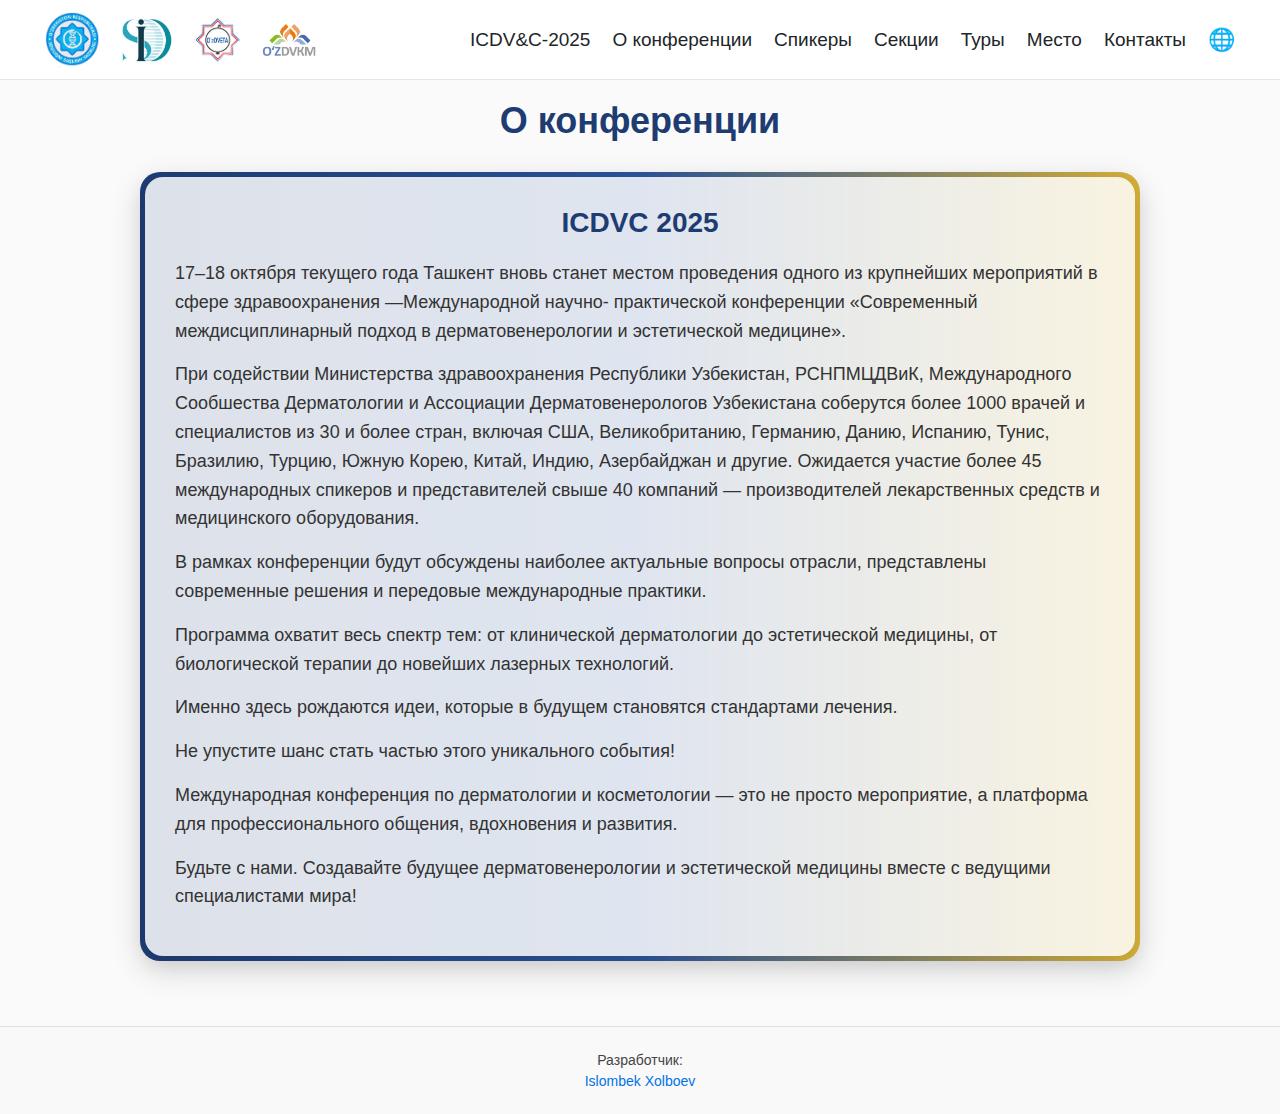
<file: conference.html>
<!DOCTYPE html>
<html lang="en">
  <head>
    <meta charset="UTF-8" />
    <meta name="viewport" content="width=device-width, initial-scale=1.0" />
    <link rel="stylesheet" href="assets/styles/style.css" />
    <link rel="stylesheet" href="assets/styles/conference.css" />
    <link rel="stylesheet" href="assets/styles/media.css" />
    <title>О конференции - ICDVC2025</title>
  </head>

  <body>
    <header class="header">
      <div class="container">
        <nav class="nav">
          <a href="index.html">
            <div class="LOGO">
              <img src="assets/images/snakelogo.jpg" alt="Logo" class="logo" />
              <img src="assets/images/logoISD.jpg" alt="Logo" class="logo" />
              <img
                src="assets/images/logo O'ZDVETA.png"
                alt="Logo"
                class="logo"
              />
              <img src="assets/images/logo.jpg" alt="Logo" class="logo" />
            </div>
          </a>
          <button class="burger" aria-label="Меню">
            <span></span>
            <span></span>
            <span></span>
          </button>

          <ul class="header__list">
            <li class="header__list-link">
              <a href="index.html">ICDV&C-2025</a>
            </li>
            <li class="header__list-link">
              <a href="conference.html" data-i18n="conference">О конференции</a>
            </li>
            <li class="header__list-link">
              <a href="speakers.html" data-i18n="speakers">Спикеры</a>
            </li>
            <li class="header__list-link">
              <a href="sections.html" data-i18n="sections">Секции</a>
            </li>
            <li class="header__list-link">
              <a href="https://uzbekistan.travel/en/" data-i18n="tours">Туры</a>
            </li>
            <li class="header__list-link">
              <a href="index.html#place" data-i18n="where">Место</a>
            </li>
            <li class="header__list-link">
              <a href="index.html#contacts" data-i18n="contacts">Контакты</a>
            </li>
            <div class="lang-dropdown">
              <button class="lang-btn">🌐</button>
              <ul class="lang-menu">
                <li data-lang="ru">🇷🇺 Русский</li>
                <li data-lang="en">🇬🇧 English</li>
                <li data-lang="uz">🇺🇿 O‘zbekcha</li>
              </ul>
            </div>
          </ul>
        </nav>
      </div>
    </header>

    <main class="main">
      <section class="about-conference" id="about">
        <h2 class="about__title" data-i18n="about__conference">О конференции</h2>
        <div class="about__card">
          <div class="about__inner">
            <div class="about__content">
              <h3>ICDVC 2025</h3>
              <p data-i18n="prgh1">
                17–18 октября текущего года Ташкент вновь станет местом
                проведения одного из крупнейших мероприятий в сфере
                здравоохранения —Международной научно-практической конференции
                «Современный междисциплинарный подход в дерматовенерологии и
                эстетической медицине».
              </p>
              <p data-i18n="prgh2">
                При содействии Министерства здравоохранения Республики
                Узбекистан, РСНПМЦДВиК, Международного Сообшества Дерматологии и
                Ассоциации Дерматовенерологов Узбекистана соберутся более 1000
                врачей и специалистов из 30 и более стран, включая США,
                Великобританию, Германию, Данию, Испанию, Тунис, Бразилию,
                Турцию, Южную Корею, Китай, Индию, Азербайджан и другие.
                Ожидается участие более 45 международных спикеров и
                представителей свыше 40 компаний — производителей лекарственных
                средств и медицинского оборудования.
              </p>
              <p data-i18n="prgh3">
                В рамках конференции будут обсуждены наиболее актуальные вопросы
                отрасли, представлены современные решения и передовые
                международные практики.
              </p>
              <p data-i18n="prgh4">
                Программа охватит весь спектр тем: от клинической дерматологии
                до эстетической медицины, от биологической терапии до новейших
                лазерных технологий.
              </p>
              <p data-i18n="prgh5">
                Именно здесь рождаются идеи, которые в будущем становятся
                стандартами лечения.
              </p>
              <p data-i18n="prgh6">Не упустите шанс стать частью этого уникального события!</p>
              <p data-i18n="prgh7">
                Международная конференция по дерматологии и косметологии — это
                не просто мероприятие, а платформа для профессионального
                общения, вдохновения и развития.
              </p>
              <p data-i18n="prgh8">
                Будьте с нами. Создавайте будущее дерматовенерологии и
                эстетической медицины вместе с ведущими специалистами мира!
              </p>
            </div>
          </div>
        </div>
      </section>
    </main>
		  <footer class="footer">
        <style>
          .footer {
            margin-top: -55px;
            background: #f9f9f9; /* почти белый, но чуть сероватый */
            color: #444; /* тёмно-серый текст */
            padding: 20px 10px;
            text-align: center;
            font-family: "Segoe UI", Arial, sans-serif;
            font-size: 14px;
            border-top: 1px solid #e0e0e0; /* тонкая разделительная линия сверху */
          }

          .footer__content p {
            margin: 5px 0;
          }

          .footer__content a {
            color: #0073e6; /* приятный синий акцент */
            text-decoration: none;
            font-weight: 500;
            transition: color 0.3s ease;
          }

          .footer__content a:hover {
            color: #005bb5; /* чуть темнее при наведении */
          }
        </style>

        <div class="footer__content">
          <p>
											<p data-i18n="dev">
            Разработчик:
											</p>
            <a href="https://github.com/IslombekHolboyev" target="_blank">
              Islombek Xolboev
            </a>
          </p>
        </div>
      </footer>
    <script src="assets/scripts/burger.js"></script>
    <script src="assets/scripts/lang.js"></script>
  </body>
</html>
</file>
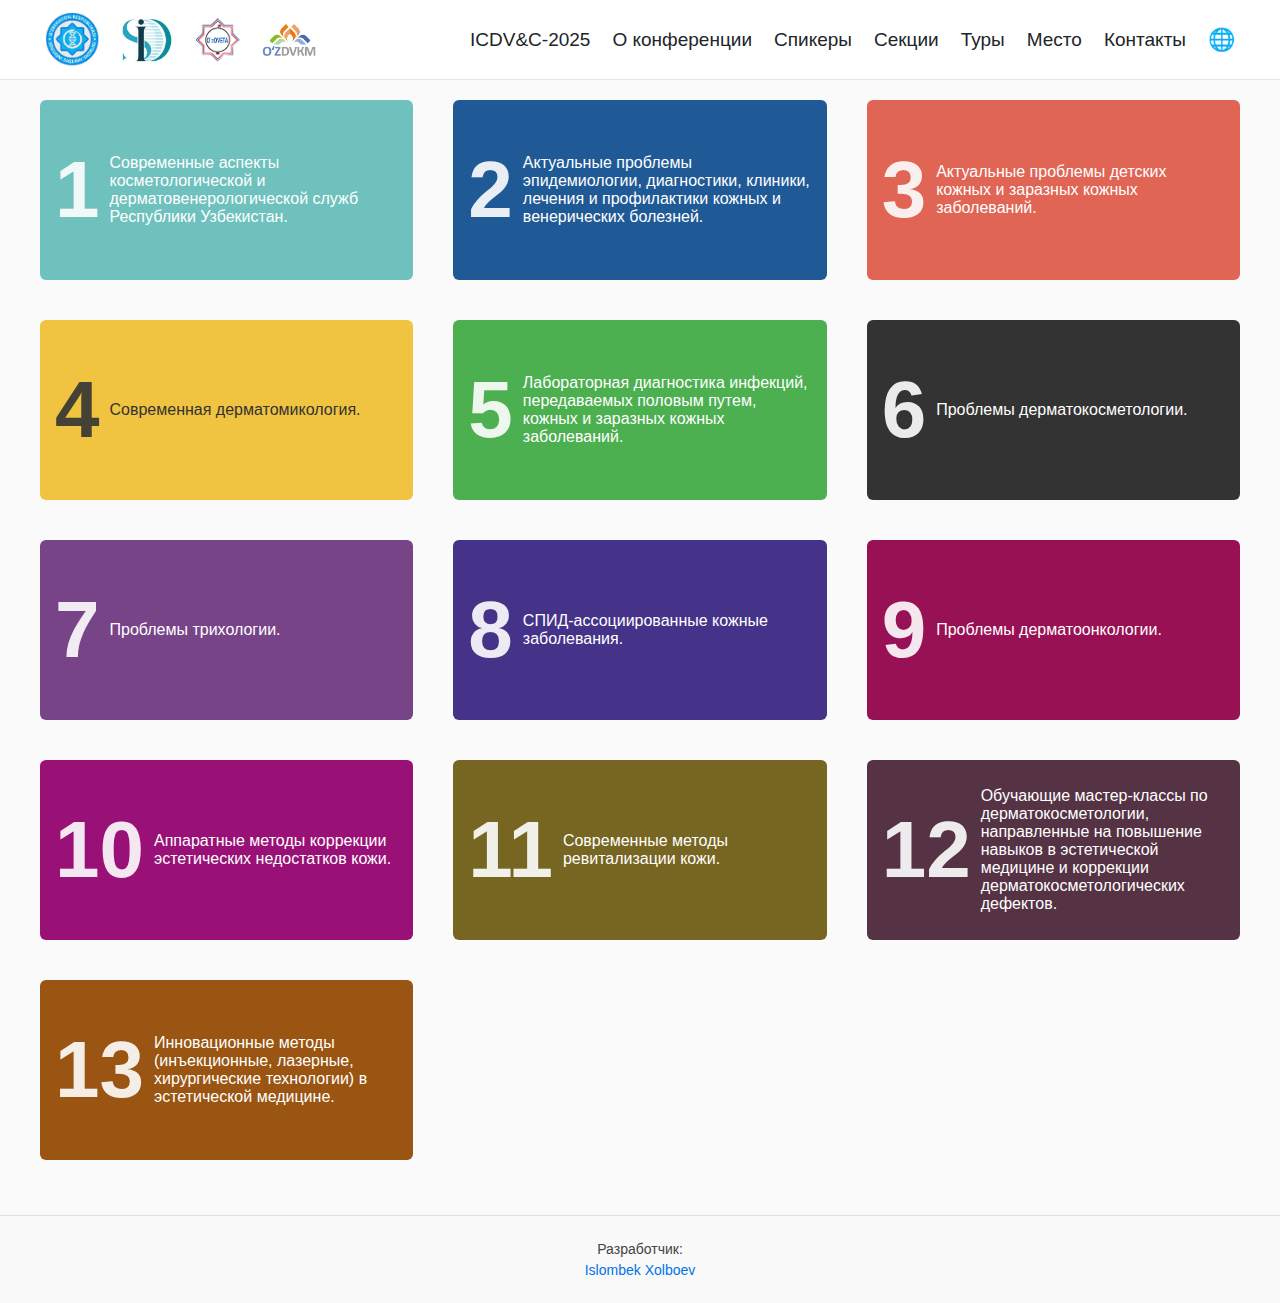
<file: sections.html>
<!DOCTYPE html>
<html lang="ru">
  <head>
    <meta charset="UTF-8" />
    <meta name="viewport" content="width=device-width, initial-scale=1.0" />
    <link rel="stylesheet" href="assets/styles/style.css" />
    <link rel="stylesheet" href="assets/styles/sections.css" />
    <link rel="stylesheet" href="assets/styles/media.css" />
    <title>Инфографика</title>
  </head>
  <body>
   <header class="header">
      <div class="container">
        <nav class="nav">
          <a href="index.html">
            <div class="LOGO">
              <img src="assets/images/snakelogo.jpg" alt="Logo" class="logo" />
              <img src="assets/images/logoISD.jpg" alt="Logo" class="logo" />
              <img
                src="assets/images/logo O'ZDVETA.png"
                alt="Logo"
                class="logo"
              />
              <img src="assets/images/logo.jpg" alt="Logo" class="logo" />
            </div>
          </a>
          <button class="burger" aria-label="Меню">
            <span></span>
            <span></span>
            <span></span>
          </button>

          <ul class="header__list">
            <li class="header__list-link">
              <a href="index.html">ICDV&C-2025</a>
            </li>
            <li class="header__list-link">
              <a href="conference.html" data-i18n="conference">О конференции</a>
            </li>
            <li class="header__list-link">
              <a href="speakers.html" data-i18n="speakers">Спикеры</a>
            </li>
            <li class="header__list-link">
              <a href="sections.html" data-i18n="sections">Секции</a>
            </li>
            <li class="header__list-link">
              <a href="https://uzbekistan.travel/en/" data-i18n="tours">Туры</a>
            </li>
            <li class="header__list-link">
              <a href="index.html#place" data-i18n="where">Место</a>
            </li>
            <li class="header__list-link">
              <a href="index.html#contacts" data-i18n="contacts">Контакты</a>
            </li>
            <div class="lang-dropdown">
              <button class="lang-btn">🌐</button>
              <ul class="lang-menu">
                <li data-lang="ru">🇷🇺 Русский</li>
                <li data-lang="en">🇬🇧 English</li>
                <li data-lang="uz">🇺🇿 O‘zbekcha</li>
              </ul>
            </div>
          </ul>
        </nav>
      </div>
    </header>

    <div class="infoblocks">
      <div class="infoblock infoblock1">
        <span>1</span>
        <p data-i18n="ppp1">
          Современные аспекты косметологической и дерматовенерологической служб
          Республики Узбекистан.
        </p>
      </div>
      <div class="infoblock infoblock2">
        <span>2</span>
        <p data-i18n="ppp2">
          Актуальные проблемы эпидемиологии, диагностики, клиники, лечения и
          профилактики кожных и венерических болезней.
        </p>
      </div>
      <div class="infoblock infoblock3">
        <span>3</span>
        <p data-i18n="ppp3">
          Актуальные проблемы детских кожных и заразных кожных заболеваний.
        </p>
      </div>
      <div class="infoblock infoblock4">
        <span>4</span>
        <p data-i18n="ppp4">Современная дерматомикология.</p>
      </div>
      <div class="infoblock infoblock5">
        <span>5</span>
        <p data-i18n="ppp5">
          Лабораторная диагностика инфекций, передаваемых половым путем, кожных
          и заразных кожных заболеваний.
        </p>
      </div>
      <div class="infoblock infoblock6">
        <span>6</span>
        <p data-i18n="ppp6">Проблемы дерматокосметологии.</p>
      </div>
      <div class="infoblock infoblock7">
        <span>7</span>
        <p data-i18n="ppp7">Проблемы трихологии.</p>
      </div>
      <div class="infoblock infoblock8">
        <span>8</span>
        <p data-i18n="ppp8">СПИД-ассоциированные кожные заболевания.</p>
      </div>
      <div class="infoblock infoblock9">
        <span>9</span>
        <p data-i18n="ppp9">Проблемы дерматоонкологии.</p>
      </div>
      <div class="infoblock infoblock10">
        <span>10</span>
        <p data-i18n="ppp10">
          Аппаратные методы коррекции эстетических недостатков кожи.
        </p>
      </div>
      <div class="infoblock infoblock11">
        <span>11</span>
        <p data-i18n="ppp11">Современные методы ревитализации кожи.</p>
      </div>
      <div class="infoblock infoblock12">
        <span>12</span>
        <p data-i18n="ppp12">
          Обучающие мастер-классы по дерматокосметологии, направленные на
          повышение навыков в эстетической медицине и коррекции
          дерматокосметологических дефектов.
        </p>
      </div>
      <div class="infoblock infoblock13">
        <span>13</span>
        <p data-i18n="ppp13">
          Инновационные методы (инъекционные, лазерные, хирургические
          технологии) в эстетической медицине.
        </p>
      </div>
    </div>
				  <footer class="footer">
        <style>
          .footer {
            margin-top: 55px;
            background: #f9f9f9; /* почти белый, но чуть сероватый */
            color: #444; /* тёмно-серый текст */
            padding: 20px 10px;
            text-align: center;
            font-family: "Segoe UI", Arial, sans-serif;
            font-size: 14px;
            border-top: 1px solid #e0e0e0; /* тонкая разделительная линия сверху */
          }

          .footer__content p {
            margin: 5px 0;
          }

          .footer__content a {
            color: #0073e6; /* приятный синий акцент */
            text-decoration: none;
            font-weight: 500;
            transition: color 0.3s ease;
          }

          .footer__content a:hover {
            color: #005bb5; /* чуть темнее при наведении */
          }
        </style>

        <div class="footer__content">
          <p>
											<p data-i18n="dev">
            Разработчик:
											</p>
            <a href="https://github.com/IslombekHolboyev" target="_blank">
              Islombek Xolboev
            </a>
          </p>
        </div>
      </footer>
    <script src="assets/scripts/burger.js"></script>
    <script src="assets/scripts/counter.js"></script>
    <script src="assets/scripts/lang.js"></script>

  </body>
</html>
</file>
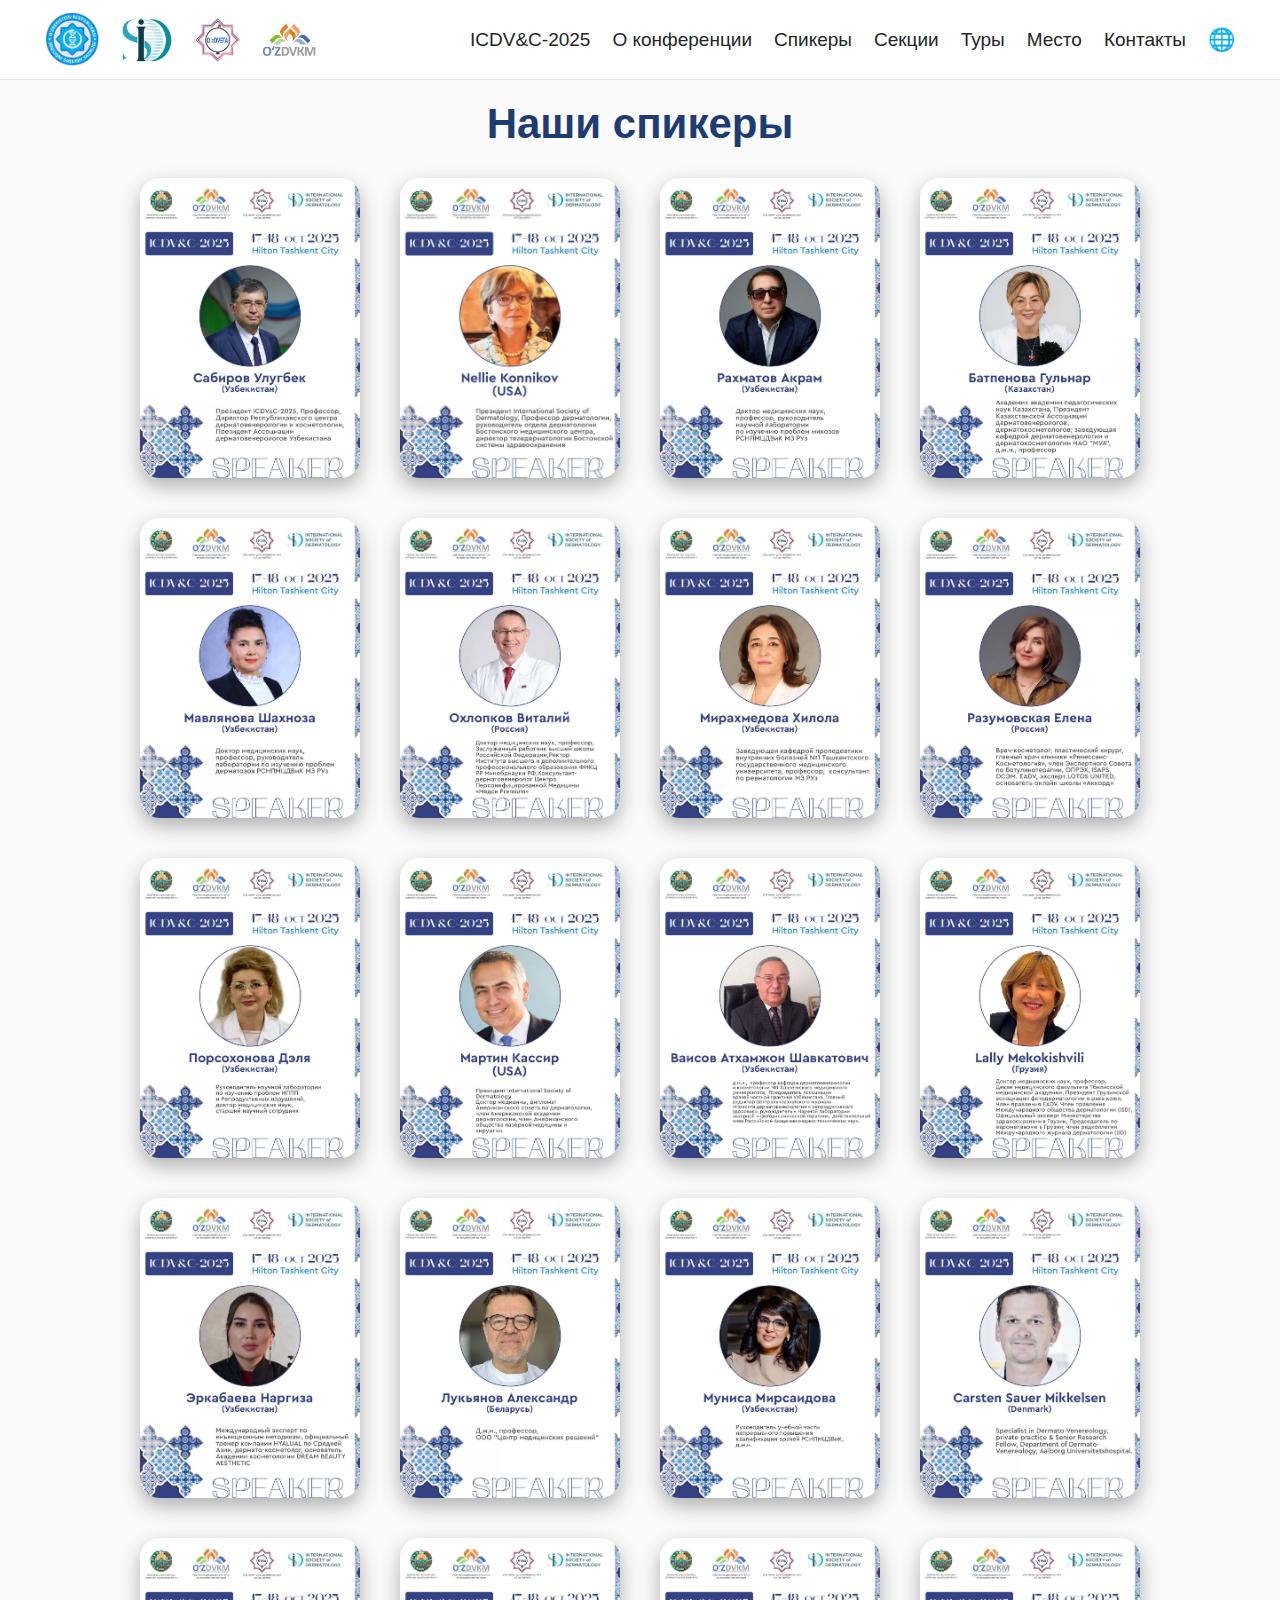
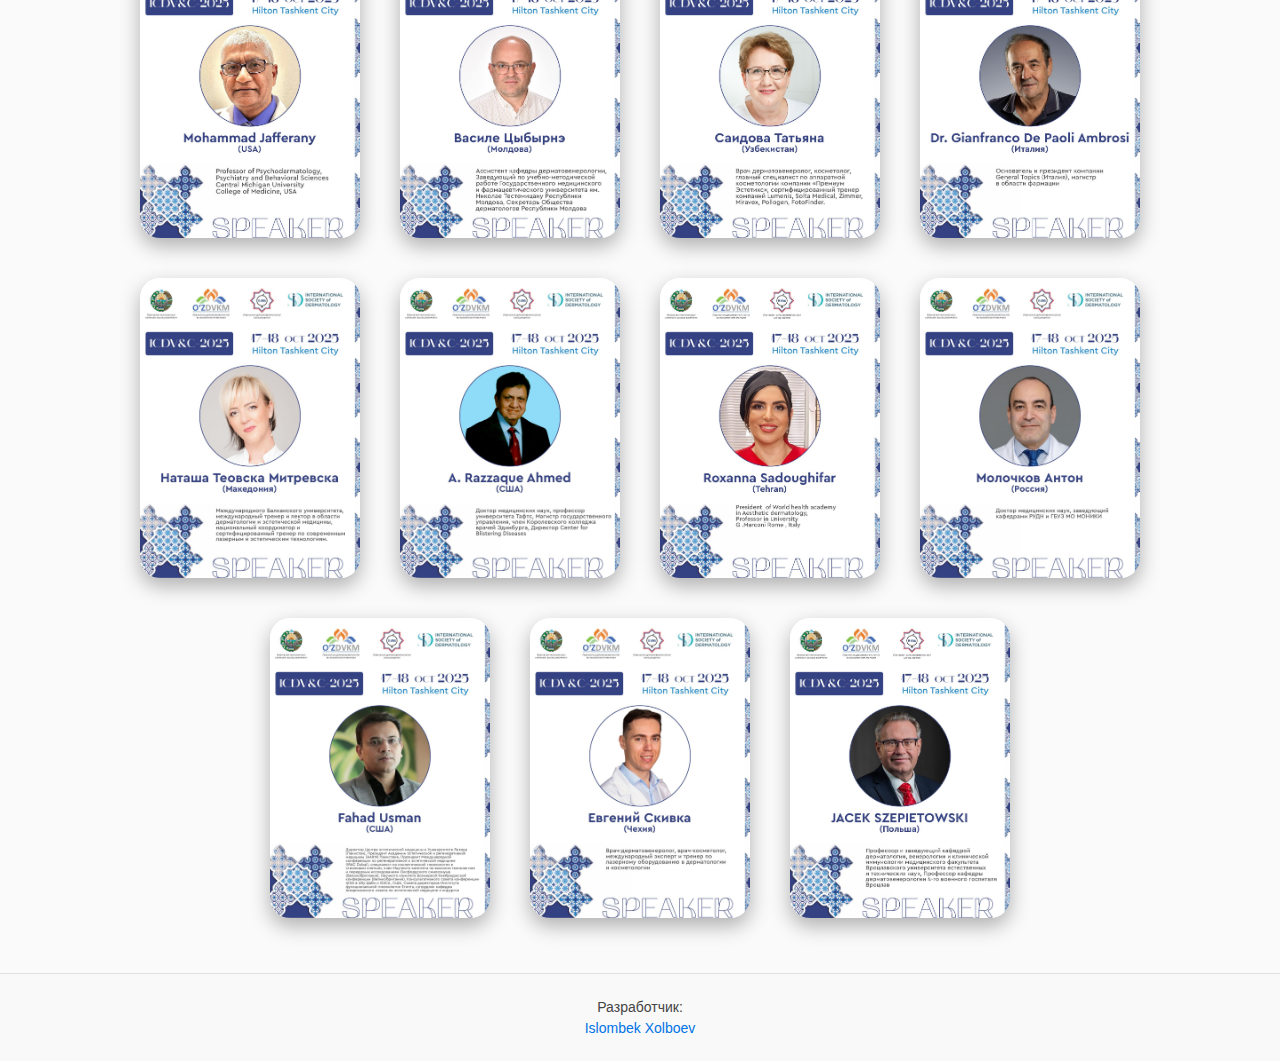
<file: speakers.html>
<!DOCTYPE html>
<html lang="en">
  <head>
    <meta charset="UTF-8" />
    <meta name="viewport" content="width=device-width, initial-scale=1.0" />
    <link rel="stylesheet" href="assets/styles/style.css" />
    <link rel="stylesheet" href="assets/styles/speakers.css" />
    <link rel="stylesheet" href="assets/styles/media.css" />
    <title>Спикеры - ICDVC2025</title>
  </head>

  <body>
    <header class="header">
      <div class="container">
        <nav class="nav">
          <a href="index.html">
            <div class="LOGO">
              <img src="assets/images/snakelogo.jpg" alt="Logo" class="logo" />
              <img src="assets/images/logoISD.jpg" alt="Logo" class="logo" />
              <img
                src="assets/images/logo O'ZDVETA.png"
                alt="Logo"
                class="logo"
              />
              <img src="assets/images/logo.jpg" alt="Logo" class="logo" />
            </div>
          </a>
          <button class="burger" aria-label="Меню">
            <span></span>
            <span></span>
            <span></span>
          </button>

          <ul class="header__list">
            <li class="header__list-link">
              <a href="index.html">ICDV&C-2025</a>
            </li>
            <li class="header__list-link">
              <a href="conference.html" data-i18n="conference">О конференции</a>
            </li>
            <li class="header__list-link">
              <a href="speakers.html" data-i18n="speakers">Спикеры</a>
            </li>
            <li class="header__list-link">
              <a href="sections.html" data-i18n="sections">Секции</a>
            </li>
            <li class="header__list-link">
              <a href="https://uzbekistan.travel/en/" data-i18n="tours">Туры</a>
            </li>
            <li class="header__list-link">
              <a href="index.html#place" data-i18n="where">Место</a>
            </li>
            <li class="header__list-link">
              <a href="index.html#contacts" data-i18n="contacts">Контакты</a>
            </li>
            <div class="lang-dropdown">
              <button class="lang-btn">🌐</button>
              <ul class="lang-menu">
                <li data-lang="ru">🇷🇺 Русский</li>
                <li data-lang="en">🇬🇧 English</li>
                <li data-lang="uz">🇺🇿 O‘zbekcha</li>
              </ul>
            </div>
          </ul>
        </nav>
      </div>
    </header>

    <main class="main">
      <div class="container">
        <h2 class="about__title" data-i18n="our__speakers">Наши спикеры</h2>
        <div class="speakers-grid">
          <div class="card-simple">
            <div class="card-photo-simple"></div>
          </div>
          <div class="card-simple">
            <div class="card-photo-simple"></div>
          </div>
          <div class="card-simple">
            <div class="card-photo-simple"></div>
          </div>
          <div class="card-simple">
            <div class="card-photo-simple"></div>
          </div>
          <div class="card-simple">
            <div class="card-photo-simple"></div>
          </div>
          <div class="card-simple">
            <div class="card-photo-simple"></div>
          </div>
          <div class="card-simple">
            <div class="card-photo-simple"></div>
          </div>
          <div class="card-simple">
            <div class="card-photo-simple"></div>
          </div>
          <div class="card-simple">
            <div class="card-photo-simple"></div>
          </div>
          <div class="card-simple">
            <div class="card-photo-simple"></div>
          </div>
          <div class="card-simple">
            <div class="card-photo-simple"></div>
          </div>
          <div class="card-simple">
            <div class="card-photo-simple"></div>
          </div>
          <div class="card-simple">
            <div class="card-photo-simple"></div>
          </div>
          <div class="card-simple">
            <div class="card-photo-simple"></div>
          </div>
          <div class="card-simple">
            <div class="card-photo-simple"></div>
          </div>
          <div class="card-simple">
            <div class="card-photo-simple"></div>
          </div>
          <div class="card-simple">
            <div class="card-photo-simple"></div>
          </div>
          <div class="card-simple">
            <div class="card-photo-simple"></div>
          </div>
          <div class="card-simple">
            <div class="card-photo-simple"></div>
          </div>
          <div class="card-simple">
            <div class="card-photo-simple"></div>
          </div>
          <div class="card-simple">
            <div class="card-photo-simple"></div>
          </div>
          <div class="card-simple">
            <div class="card-photo-simple"></div>
          </div>
          <div class="card-simple">
            <div class="card-photo-simple"></div>
          </div>
          <div class="card-simple">
            <div class="card-photo-simple"></div>
          </div>
          <div class="card-simple">
            <div class="card-photo-simple"></div>
          </div>
          <div class="card-simple">
            <div class="card-photo-simple"></div>
          </div>
          <div class="card-simple">
            <div class="card-photo-simple"></div>
          </div>
        </div>
      </div>
    </main>
				  <footer class="footer">
        <style>
          .footer {
            margin-top: 55px;
            background: #f9f9f9; /* почти белый, но чуть сероватый */
            color: #444; /* тёмно-серый текст */
            padding: 20px 10px;
            text-align: center;
            font-family: "Segoe UI", Arial, sans-serif;
            font-size: 14px;
            border-top: 1px solid #e0e0e0; /* тонкая разделительная линия сверху */
          }

          .footer__content p {
            margin: 5px 0;
          }

          .footer__content a {
            color: #0073e6; /* приятный синий акцент */
            text-decoration: none;
            font-weight: 500;
            transition: color 0.3s ease;
          }

          .footer__content a:hover {
            color: #005bb5; /* чуть темнее при наведении */
          }
        </style>

        <div class="footer__content">
          <p>
											<p data-i18n="dev">
            Разработчик:
											</p>
            <a href="https://github.com/IslombekHolboyev" target="_blank">
              Islombek Xolboev
            </a>
          </p>
        </div>
      </footer>
    <script src="assets/scripts/burger.js"></script>
    <script src="assets/scripts/lang.js"></script>
  </body>
</html>
</file>
<file: assets/styles/conference.css>
.about-conference {
 margin: 100px 0 120px 0;
}

.about__title {
 text-align: center;
 font-size: 36px;
 font-weight: 700;
 margin-bottom: 30px;
 color: #1e3c72;
}

.about__card {
 background: linear-gradient(90deg, #1e3c72, #2a5298, #d4af37);
 padding: 5px;
 border-radius: 20px;
 max-width: 1000px;
 margin: 0 auto;
 box-shadow: 0 10px 30px rgba(0, 0, 0, 0.15);
 transition: transform 0.3s ease, box-shadow 0.3s ease;
}

.about__content h3 {
 text-align: center;
}

.about__card:hover {
 transform: translateY(-5px);
 box-shadow: 0 14px 40px rgba(0, 0, 0, 0.2);
}

.about__inner {
 background: rgba(255, 255, 255, 0.85);
 border-radius: 18px;
 padding: 30px;
 box-shadow: 0 6px 20px rgba(0, 0, 0, 0.08);
}

.about__content h3 {
 font-size: 28px;
 font-weight: 700;
 color: #1e3c72;
 margin-bottom: 20px;
}

.about__content p {
 font-size: 18px;
 line-height: 1.6;
 color: #333;
 margin-bottom: 15px;
}
</file>
<file: assets/styles/media.css>
/* ================== БАЗА ================== */
* {
 box-sizing: border-box;
}

img {
 max-width: 100%;
 height: auto;
}

/* ================== БУРГЕР ================== */
.burger {
 display: none;
 flex-direction: column;
 justify-content: center;
 align-items: center;
 gap: 6px;
 width: 40px;
 height: 40px;
 cursor: pointer;
 border: none;
 background: none;
 z-index: 1001;
}

.burger span {
 width: 26px;
 height: 3px;
 background: #1e3c72;
 border-radius: 2px;
 transition: 0.3s ease;
}

.burger.active span:nth-child(1) {
 transform: rotate(45deg) translate(6px, 6px);
}

.burger.active span:nth-child(2) {
 opacity: 0;
}

.burger.active span:nth-child(3) {
 transform: rotate(-45deg) translate(5px, -6px);
}

/* ================== ДО 1100px ================== */
@media (max-width: 1200px) {
 .burger {
  display: flex;
  width: 28px;
  height: 22px;
  gap: 5px;
 }

 .burger span {
  width: 100%;
  height: 3px;
  background: #212529;
 }

 .header__list {
  position: fixed;
  top: 60px;
  right: 0;
  width: 75%;
  max-width: 300px;
  height: calc(100vh - 60px);
  background: #fff;
  flex-direction: column;
  gap: 20px;
  padding: 30px 20px;
  transform: translateX(100%);
  transition: transform 0.3s ease;
  box-shadow: -4px 0 15px rgba(0, 0, 0, 0.1);
  overflow-y: auto;
  z-index: 1050;
 }

 .header__list.active {
  transform: translateX(0);
 }

 /* стили ссылок (как на 767px) */
 .header__list-link a {
  display: block;
  padding: 10px 0;
  font-size: 18px;
  color: #1e3c72;
  font-weight: 600;
  border-bottom: 1px solid #e0e0e0;
  transition: color 0.3s ease;
 }

 .header__list-link a:hover {
  color: #d4af37;
 }

 /* инфоблоки */
 .infoblocks {
  grid-template-columns: repeat(2, 1fr);
  gap: 40px;
 }

 .video-content h1 {
  font-size: 40px;
 }

 .video-content p {
  font-size: 20px;
 }

 .video-content a {
  padding: 10px 18px;
 }
}

/* ================== ДО 670px ================== */
@media (max-width: 670px) {
 .infoblocks {
  grid-template-columns: 1fr;
  gap: 40px;
  display: flex;
  flex-direction: column;
  align-items: center;
 }

 .infoblock {
  width: 90%;
 }
}

/* ================== ДО 767px ================== */
@media (max-width: 767px) {
 .header {
  padding: 10px 15px;
  height: 60px;
 }

 .logo {
  width: 40px;
 }

 .welcome__container {
  flex-direction: column;
  gap: 20px;
 }

 .welcome__text {
  padding: 10px;
  font-size: 14px;
 }

 .stats__container {
  gap: 20px;
 }

 .join__inner {
  width: 100%;
 }

 .contacts__info ul {
  padding: 0;
  font-size: 14px;
 }

 .video-wrapper {
  margin-top: 60px;
 }
}

/* ================== ПЛАНШЕТЫ (768px – 1023px) ================== */
@media (min-width: 768px) and (max-width: 1023px) {
 .header {
  padding: 15px 20px;
  height: 70px;
 }

 .video-wrapper {
  margin-top: 70px;
 }

 .logo {
  width: 50px;
 }

 .header__list {
  gap: 18px;
 }

 .header__list-link {
  font-size: 18px;
 }

 .welcome__text {
  font-size: 15px;
 }
}

/* ================== НОУТЫ (1024px – 1365px) ================== */
@media (min-width: 1024px) and (max-width: 1365px) {
 .header {
  padding: 20px 30px;
  height: 80px;
 }

 .logo {
  width: 55px;
 }

 .header__list {
  gap: 22px;
 }

 .header__list-link {
  font-size: 19px;
 }

 .welcome__text {
  font-size: 16px;
 }

 .stats__container {
  max-width: 1100px;
  gap: 45px;
 }
}

/* ================== ДЕСКТОПЫ (от 1366px) ================== */
@media (min-width: 1366px) {
 .header {
  padding: 20px 40px;
 }

 .logo {
  width: 60px;
 }

 .header__list {
  gap: 26px;
 }

 .header__list-link {
  font-size: 20px;
 }

 .welcome__text {
  font-size: 18px;
 }

 .stats__container {
  max-width: 1200px;
  gap: 50px;
 }
}


@media(max-width:903px) {
 .join__card {
  flex-direction: column;
  width: 90%;
  gap: 25px;
 }

 .join__inner h2 {
  font-size: 30px;
 }
}

/* ================== ДОП. МЕЛКИЕ ================== */
@media (max-width: 790px) {
 .general {
  font-size: 25px;
 }

 .sponsors img {
  width: 300px;
 }
}

@media (max-width: 780px) {
 .video-content h1 {
  font-size: 35px;
 }
}

@media (max-width: 720px) {
 .video-wrapper {
  width: 100%;
  padding: 0;
 }
}

@media (max-width: 700px) {
 .video-content h1 {
  font-size: 30px;
 }
}

@media (max-width: 750px) {
 .contacts__info li {
  font-size: 20px;
 }
}

@media (max-width: 600px) {
 .logos {
  flex-wrap: wrap;
 }

 .general-sponsors .logos,
 .lower-sponsors {
  gap: 50px;
 }

 .contacts__info li {
  justify-content: start;
 }
}

@media (max-width: 570px) {
 .venue__gallery img:nth-child(3) {
  grid-column: 1 / -1;
  height: 200px;
 }
}

@media (max-width: 500px) {
 .infoblock p {
  font-size: 14px;
 }

 .join__inner h2 {
  font-size: 25px;
 }
}

@media (max-width: 450px) {
 .LOGO {
  gap: 7px;
 }
}

@media (max-width: 410px) {
 .contacts__info li {
  font-size: 17px;
 }
}


@media (max-width: 400px) {
 .infoblock span {
  font-size: 60px;
 }

 .join__inner h2 {
  font-size: 25px;
 }

 .join__inner p {
  font-size: 17px;
 }
}
</file>
<file: assets/styles/sections.css>
.infoblocks {
 display: grid;
 grid-template-columns: repeat(3, 1fr);
 grid-gap: 40px;
 max-width: 1200px;
 margin: 40px auto;
 margin-top: 100px;
}

.infoblock {
 display: flex;
 align-items: center;
 font-size: 16px;
 color: white;
 padding: 15px;
 border-radius: 6px;
	min-height: 180px; 
}

.infoblock span {
 font-size: 80px;
 font-weight: bold;
 margin-right: 10px;
 opacity: 0.9;
}

.infoblock p {
 margin: 0;
}

/* Цвета */
.infoblock1 {
 background: #6ec1bd;
}

.infoblock2 {
 background: #1f5a96;
}

.infoblock3 {
 background: #e06555;
}

.infoblock4 {
 background: #f0c340;
 color: #333;
}

.infoblock5 {
 background: #4caf50;
}

.infoblock6 {
 background: #333;
}

.infoblock7 {
 background: #748;
}

.infoblock8 {
 background: #438;
}

.infoblock9 {
 background: #915;
}

.infoblock10 {
 background: #917;
}

.infoblock11 {
 background: #762;
}

.infoblock12 {
 background: #534;
}

.infoblock13 {
 background: #951;
}
</file>
<file: assets/styles/speakers.css>
.main {
 margin-top: 100px;
}

.about__title {
 text-align: center;
 font-size: 42px;
 font-weight: 800;
 margin-bottom: 30px;
 color: #1e3c72;
}

.speakers-grid {
 display: flex;
 flex-wrap: wrap;
 justify-content: center;
 gap: 40px;
 /* расстояние между карточками */
}

/* Простая карточка */
.card-simple {
 width: 220px;
 height: 300px;
 border-radius: 20px;
 overflow: hidden;
 box-shadow: 0 8px 20px rgba(0, 0, 0, 0.3);
 transition: transform 0.3s ease, box-shadow 0.3s ease;
}

.card-simple:hover {
 transform: translateY(-5px);
 box-shadow: 0 12px 30px rgba(0, 0, 0, 0.45);
}

.card-photo-simple {
 width: 100%;
 height: 100%;
 background-image: url('../images/speakers/director.jpg');
 background-size: cover;
 background-position: center;
}

/* Задаём картинки через nth-child */
.speakers-grid .card-simple:nth-child(1) .card-photo-simple {
 background-image: url('../images/speakers/director.jpg');
}

.speakers-grid .card-simple:nth-child(2) .card-photo-simple {
 background-image: url('../images/speakers/konnikova.jpg');
}

.speakers-grid .card-simple:nth-child(3) .card-photo-simple {
 background-image: url('../images/speakers/akram.jpg');
}

.speakers-grid .card-simple:nth-child(4) .card-photo-simple {
 background-image: url('../images/speakers/gulnar.jpg');
}

.speakers-grid .card-simple:nth-child(5) .card-photo-simple {
 background-image: url('../images/speakers/shaxnoza.jpg');
}

.speakers-grid .card-simple:nth-child(6) .card-photo-simple {
 background-image: url('../images/speakers/vitaliy.jpg');
}

.speakers-grid .card-simple:nth-child(7) .card-photo-simple {
 background-image: url('../images/speakers/xilola.jpg');
}

.speakers-grid .card-simple:nth-child(8) .card-photo-simple {
 background-image: url('../images/speakers/elena.jpg');
}

.speakers-grid .card-simple:nth-child(9) .card-photo-simple {
 background-image: url('../images/speakers/delya.jpg');
}

.speakers-grid .card-simple:nth-child(10) .card-photo-simple {
 background-image: url('../images/speakers/kassir.jpg');
}

.speakers-grid .card-simple:nth-child(11) .card-photo-simple {
 background-image: url('../images/speakers/ahmat.jpg');
}

.speakers-grid .card-simple:nth-child(12) .card-photo-simple {
 background-image: url('../images/speakers/lally.jpg');
}

.speakers-grid .card-simple:nth-child(13) .card-photo-simple {
 background-image: url('../images/speakers/nargiza.jpg');
}

.speakers-grid .card-simple:nth-child(14) .card-photo-simple {
 background-image: url('../images/speakers/alex.jpg');
}

.speakers-grid .card-simple:nth-child(15) .card-photo-simple {
 background-image: url('../images/speakers/munisa.jpg');
}

.speakers-grid .card-simple:nth-child(16) .card-photo-simple {
 background-image: url('../images/speakers/mikkelsen.jpg');
}

.speakers-grid .card-simple:nth-child(17) .card-photo-simple {
 background-image: url('../images/speakers/jafferany.jpg');
}

.speakers-grid .card-simple:nth-child(18) .card-photo-simple {
 background-image: url('../images/speakers/vasya.jpg');
}

.speakers-grid .card-simple:nth-child(19) .card-photo-simple {
 background-image: url('../images/speakers/tatyana.jpg');
}

.speakers-grid .card-simple:nth-child(20) .card-photo-simple {
 background-image: url('../images/speakers/paoli.jpg');
}

.speakers-grid .card-simple:nth-child(21) .card-photo-simple {
 background-image: url('../images/speakers/natally.jpg');
}

.speakers-grid .card-simple:nth-child(22) .card-photo-simple {
 background-image: url('../images/speakers/ahmed.jpg');
}

.speakers-grid .card-simple:nth-child(23) .card-photo-simple {
 background-image: url('../images/speakers/roxanna.jpg');
}

.speakers-grid .card-simple:nth-child(24) .card-photo-simple {
 background-image: url('../images/speakers/anton.jpg');
}

.speakers-grid .card-simple:nth-child(25) .card-photo-simple {
 background-image: url('../images/speakers/usman.jpg');
}

.speakers-grid .card-simple:nth-child(26) .card-photo-simple {
 background-image: url('../images/speakers/evgeniy.jpg');
}
.speakers-grid .card-simple:nth-child(27) .card-photo-simple {
 background-image: url('../images/speakers/szepietowski.jpg');
}


/* ...и так далее для всех карточек */

/* Модальное окно */
.modal {
 display: none;
 /* скрыто по умолчанию */
 position: fixed;
 z-index: 1000;
 left: 0;
 top: 0;
 width: 100%;
 height: 100%;
 overflow: auto;
 background-color: rgba(0, 0, 0, 0.9);
 /* темный фон */
 display: flex;
 justify-content: center;
 align-items: center;
}

/* Фото внутри модалки */
.modal-content {
 max-width: 90%;
 max-height: 90%;
 border-radius: 15px;
 box-shadow: 0 10px 30px rgba(0, 0, 0, 0.5);
}

/* Крестик закрытия */
.modal-close {
 position: absolute;
 top: 20px;
 right: 35px;
 color: #fff;
 font-size: 40px;
 font-weight: bold;
 cursor: pointer;
 transition: 0.3s;
}

.modal-close:hover {
 color: #ccc;
}
</file>
<file: assets/styles/style.css>
@import 'reset.css';

	/* Хедер */
	.header {
	 position: fixed;
	 top: 0;
	 left: 0;
	 width: 100%;
	 background: #FFF;
	 padding: 20px 10px;
	 border-bottom: 1px solid rgba(0, 0, 0, 0.1);
	 z-index: 1000;
	 height: 80px;
	 display: flex;
	 align-items: center;
	}

	.nav {
	 display: flex;
	 justify-content: space-between;
	 align-items: center;
	}

	.logo {
	 width: 60px;
	 height: auto;
	}

	.header__list {
	 display: flex;
	 align-items: center;
	 gap: 26px;
	}

	.header__list-link {
	 font-size: 20px;
	}

	.header__list-link a {
	 color: #212529;
	 transition: .4s;
	}

	.header__list-link a:hover {
	 color: #40A3F8;
	}

	/* Видео секция */
	.video-wrapper {
	 position: relative;
	 height: calc(100vh - 80px);
	 width: 100%;
	 overflow: hidden;
	 margin-top: 80px;
	}

	.video-bg {
	 position: absolute;
	 top: 50%;
	 left: 50%;
	 min-width: 100%;
	 min-height: 100%;
	 transform: translate(-50%, -50%);
	 object-fit: cover;
	 z-index: -2;
	}

	.video-overlay {
	 position: absolute;
	 top: 0;
	 left: 0;
	 width: 100%;
	 height: 100%;
	 backdrop-filter: blur(5px);
	 background: rgba(0, 0, 0, 0.3);
	 z-index: -1;
	}

	.video-content {
	 position: absolute;
	 top: 50%;
	 left: 50%;
	 transform: translate(-50%, -50%);
	 color: white;
	 text-align: center;
	 z-index: 10;
	}

	.LOGO {
	 display: flex;
	 gap: 17px;
	 align-items: center;
	}

	.video-content h1 {
	 font-size: 48px;
	 margin-bottom: 20px;
	 background: #FFF;
	 -webkit-background-clip: text;
	 -webkit-text-fill-color: transparent;
	 background-clip: text;
	 text-fill-color: transparent;
	}

	.video-content p {
	 font-size: 24px;
	 margin-bottom: 30px;
	}

	/* Кнопка */
	.btn {
	 position: relative;
	 appearance: button;
	 background-color: #1899D6;
	 border: solid transparent;
	 border-radius: 16px;
	 border-width: 0 0 4px;
	 color: #FFFFFF;
	 cursor: pointer;
	 display: inline-block;
	 font-family: din-round, sans-serif;
	 font-size: 15px;
	 font-weight: 700;
	 letter-spacing: .8px;
	 line-height: 20px;
	 padding: 13px 20px;
	 text-align: center;
	 text-transform: uppercase;
	 touch-action: manipulation;
	 transition: filter .2s;
	 user-select: none;
	 vertical-align: middle;
	 white-space: nowrap;
	}

	.btn:after {
	 background-clip: padding-box;
	 background-color: #1CB0F6;
	 border: solid transparent;
	 border-radius: 16px;
	 border-width: 0 0 4px;
	 bottom: -4px;
	 content: "";
	 left: 0;
	 position: absolute;
	 right: 0;
	 top: 0;
	 z-index: -1;
	}

	.btn:hover:not(:disabled) {
	 filter: brightness(1.1);
	}

	.btn:disabled {
	 cursor: auto;
	}

	.btn:active {
	 border-width: 4px 0 0;
	 background: none;
	}

	/* Секция счётчиков — премиальный стиль */
	.stats {
	 background: linear-gradient(135deg, #fdfdfd 0%, #f7f8fc 100%);
	 padding: 50px 20px;
	 text-align: center;
	}

	.sponsors__title,
	.stats__title,
	.venue__title,
	.join__title,
	.contacts__title {
	 font-size: 42px;
	 font-weight: 800;
	 margin-bottom: 30px;
	 color: #1e3c72;
	 position: relative;
	 z-index: 2;
	}

	.sponsors__title::after,
	.stats__title::after,
	.venue__title::after,
	.join__title::after,
	.contacts__title::after {
	 content: "";
	 display: block;
	 width: 80px;
	 height: 4px;
	 margin: 15px auto 0;
	 background: linear-gradient(90deg, #1e3c72, #d4af37);
	 border-radius: 2px;
	}

	.stats__container {
	 display: flex;
	 justify-content: center;
	 flex-wrap: wrap;
	 gap: 50px;
	 max-width: 1200px;
	 margin: 0 auto;
	}

	.stat {
	 flex: 1 1 280px;
	 background: #ffffff;
	 border-radius: 24px;
	 padding: 50px 30px;
	 box-shadow: 0 8px 30px rgba(0, 0, 0, 0.08);
	 border: 1px solid rgba(0, 0, 0, 0.06);
	 transition: transform 0.4s ease, box-shadow 0.4s ease;
	 animation: fadeInUp 1s ease forwards;
	 opacity: 0;
	 position: relative;
	 overflow: hidden;
	}

	.stat::before {
	 content: "";
	 position: absolute;
	 top: 0;
	 left: -100%;
	 width: 100%;
	 height: 100%;
	 background: linear-gradient(120deg, rgba(255, 255, 255, 0.15) 0%, rgba(255, 255, 255, 0) 60%);
	 transition: left 0.6s ease;
	}

	.stat:hover::before {
	 left: 100%;
	}

	.stat:nth-child(1) {
	 animation-delay: 0.2s;
	}

	.stat:nth-child(2) {
	 animation-delay: 0.4s;
	}

	.stat:nth-child(3) {
	 animation-delay: 0.6s;
	}

	.stat:nth-child(4) {
	 animation-delay: 0.8s;
	}

	.stat:nth-child(5) {
	 animation-delay: 1.0s;
	}

	.stat:nth-child(6) {
	 animation-delay: 1.2s;
	}

	.stat:hover {
	 transform: translateY(-12px);
	 box-shadow: 0 12px 40px rgba(30, 60, 114, 0.25);
	}

	.stat i {
	 font-size: 54px;
	 margin-bottom: 25px;
	 background: linear-gradient(135deg, #1e3c72, #2a5298, #d4af37);
	 -webkit-background-clip: text;
	 -webkit-text-fill-color: transparent;
	}

	.stat .num {
	 display: block;
	 font-size: 48px;
	 font-weight: 900;
	 margin-bottom: 12px;
	 letter-spacing: -1px;
	 background: linear-gradient(135deg, #1e3c72, #2a5298, #d4af37);
	 -webkit-background-clip: text;
	 -webkit-text-fill-color: transparent;
	}

	.stat .text {
	 font-size: 20px;
	 color: #444;
	 font-weight: 500;
	}

	/* Анимация появления */
	@keyframes fadeInUp {
	 from {
	  transform: translateY(40px);
	  opacity: 0;
	 }

	 to {
	  transform: translateY(0);
	  opacity: 1;
	 }
	}

	.sponsors {
	 padding: 40px 20px;
	 background: #eceff2;
	 text-align: center;
	}

	.sponsors .section-divider {
	 width: 80%;
	 height: 1px;
	 background: rgba(0, 0, 0, 0.1);
	 margin: 30px auto;
	 border-radius: 2px;
	}

	.sponsors__title {
	 font-size: 46px;
	 font-weight: 900;
	 background: linear-gradient(90deg, #1e3c72, #2a5298);
	 -webkit-background-clip: text;
	 -webkit-text-fill-color: transparent;
	 text-shadow: 0 2px 6px rgba(0, 0, 0, 0.15);
	 margin-bottom: 60px;
	}


	.sponsors h3 {
	 font-weight: 700;
	 margin-bottom: 30px;
	 letter-spacing: 0.5px;
	 position: relative;
	 display: inline-block;
	}

	.sponsors h3::after {
	 content: '';
	 display: block;
	 width: 50%;
	 height: 3px;
	 background: linear-gradient(90deg, #1e3c72, #2a5298);
	 margin: 8px auto 0;
	 border-radius: 2px;
	}

	/* Больше пространства между основными уровнями спонсоров */
	.general-sponsors {
	 margin-bottom: 40px;
	 /* раньше было ~40-50px, теперь больше */
	}

	.icon {
	 width: 35px;
	 height: auto;
	}

	.lower-sponsors {
	 margin-bottom: 40px;
	 /* чтобы отделить от скроллов */
	 display: flex;
	 justify-content: center;
	 gap: 120px;
	 /* расстояние между платиновыми и партнёром конгресса */
	}

	/* Скроллы тоже немного раздвинем */
	.scroll-section {
	 margin-bottom: 30px;
	 /* раньше было 40-50px */
	}

	/* Лёгкий дополнительный зазор под заголовками */

	.general {
	 font-size: 30px;
	 color: #252525;
	 text-shadow: 1px 1px 1px #0F2027;
	}

	/* Генеральные спонсоры */
	.congress img {
	 height: 120px;
	 transition: transform 0.3s ease;
	}

	.congress img:hover {
	 transform: scale(1.05);
	}

	.general-sponsors .logos {
	 display: flex;
	 justify-content: center;
	 gap: 100px;
	 margin-bottom: 60px;
	}

	.general-sponsors img {
	 height: 80px;
	 object-fit: contain;
	 filter: drop-shadow(0 2px 6px rgba(0, 0, 0, 0.1));
	 transition: transform 0.3s ease;
	}

	.general-sponsors img:hover {
	 transform: scale(1.05);
	}

	/* Платиновые и партнёр конгресса */
	.lower-sponsors .logos {
	 display: flex;
	 justify-content: center;
	}

	.lower-sponsors img {
	 height: 60px;
	 object-fit: contain;
	 filter: drop-shadow(0 2px 5px rgba(0, 0, 0, 0.08));
	 transition: transform 0.3s ease;
	}

	.lower-sponsors img:hover {
	 transform: scale(1.05);
	}


	.bronze-sponsors .bronze-logos {
	 display: flex;
	 justify-content: center;
	 /* центрируем логотипы */
	 gap: 80px;
	 /* расстояние между двумя логотипами */
	 margin-top: 30px;
	}

	.bronze-sponsors .bronze-logos img {
	 height: 80px;
	 /* можно подстроить под дизайн */
	 object-fit: contain;
	 transition: transform 0.3s ease;
	}

	.bronze-sponsors .bronze-logos img:hover {
	 transform: scale(1.05);
	}

	/* Универсальный контейнер для логотипов */
	.logo-box {
	 width: 200px;
	 height: 100px;
	 display: flex;
	 align-items: center;
	 justify-content: center;
	 flex: 0 0 auto;
	 padding: 0 40px;
	}

	/* Сами логотипы */
	.logo-box img {
	 height: 60px;
	 object-fit: contain;
	 filter: drop-shadow(0 2px 5px rgba(0, 0, 0, 0.08));
	 transition: transform 0.3s ease;
	}

	.logo-box img:hover {
	 transform: scale(1.05);
	}

	/* Для скролл-каруселей */
	.scroll {
	 overflow: hidden;
	 position: relative;
	 width: 100%;
	}

	@keyframes scroll {
	 0% {
	  transform: translateX(0);
	 }

	 100% {
	  transform: translateX(-50%);
	  /* уезжаем на ширину первой половины */
	 }
	}

	/* Чтобы дублированный контент не прыгал */
	.scroll .logo-box {
	 flex: 0 0 auto;
	}


	/* Общая карусель */
	.scroll {
	 overflow: hidden;
	 white-space: nowrap;
	 position: relative;
	 width: 100%;
	}

	.scroll-section {
	 margin-bottom: 60px;
	}

	.scroll-section h3 {
	 margin-bottom: 20px;
	}

	.scroll.animated .logos-track {
	 display: flex;
	 width: max-content;
	 animation: scroll 10s linear infinite;
	 /* скорость — 25s, можно менять */

	}

	@keyframes scroll-left {
	 from {
	  transform: translateX(0);
	 }

	 to {
	  transform: translateX(-50%);
	 }
	}

	.venue {
	 padding: 65px 20px 40px 20px;
	 background: linear-gradient(180deg, #ffffff 0%, #f9f9f9 100%);
	 text-align: center;
	 color: #222;
	 font-family: "Segoe UI", sans-serif;
	}

	.venue__card {
	 position: relative;
	 display: flex;
	 flex-wrap: wrap;
	 justify-content: center;
	 gap: 30px;
	 border-radius: 20px;
	 padding: 30px;
	 box-shadow: 0 10px 30px rgba(0, 0, 0, 0.1);
	 max-width: 1100px;
	 margin: 0 auto 40px;
	 overflow: hidden;
	}

	/* полупрозрачный белый слой для читаемости */
	.venue__card::before {
	 content: "";
	 position: absolute;
	 inset: 0;
	 background: #0F2027;
	 /* fallback for old browsers */
	 background: -webkit-linear-gradient(to right, #2C5364, #203A43, #0F2027);
	 /* Chrome 10-25, Safari 5.1-6 */
	 background: linear-gradient(to right, #2C5364, #203A43, #0F2027);
	 /* W3C, IE 10+/ Edge, Firefox 16+, Chrome 26+, Opera 12+, Safari 7+ */
	 z-index: 0;
	}

	/* контент поднимаем выше слоя */
	.venue__gallery,
	.venue__info {
	 position: relative;
	 z-index: 1;
	}

	.venue__gallery {
	 flex: 1 1 500px;
	 display: grid;
	 grid-template-columns: repeat(auto-fit, minmax(150px, 1fr));
	 gap: 10px;
	}

	.venue__gallery img {
	 width: 100%;
	 height: 180px;
	 object-fit: cover;
	 border-radius: 12px;
	 transition: transform .3s ease;
	}

	.venue__gallery img:hover {
	 transform: scale(1.05);
	}

	.venue__info {
	 flex: 1 1 300px;
	 text-align: left;
	}

	.venue__info h3 {
	 font-size: 28px;
	 font-weight: 700;
	 margin-bottom: 10px;
	 color: #d4af37;
	}

	.venue__subtitle {
	 font-size: 18px;
	 margin-bottom: 20px;
	 color: #d4af37;
	}

	.venue__details {
	 display: flex;
	 flex-direction: column;
	 gap: 10px;
	 list-style: none;
	 padding: 0;
	}

	.venue__details li {
	 display: flex;
	 align-items: center;
	 gap: 15px;
	 /*margin: 12px 0;*/
	 font-size: 16px;
	 color: #FFF;

	}

	.venue__details i {
	 color: #FFF;
	 margin-right: 10px;
	}

	.venue__map iframe {
	 border-radius: 20px;
	 overflow: hidden;
	 box-shadow: 0 0 20px rgba(0, 0, 0, 0.1);
	 max-width: 1100px;
	 margin: 0 auto;
	 display: block;
	}

	.join {
	 text-align: center;
	 margin: 40px 0 100px 0;
	}

	.contacts {
	 text-align: center;
	 margin: 40px 0 120px 0;
	}

	.contacts__card {
	 background: linear-gradient(90deg, #1e3c72, #2a5298, #d4af37);
	 padding: 5px;
	 border-radius: 20px;
	 max-width: 1000px;
	 margin: 0 auto;
	 box-shadow: 0 10px 30px rgba(0, 0, 0, 0.15);
	 transition: transform 0.3s ease, box-shadow 0.3s ease;
	}

	.join__card {
	 display: flex;
	 gap: 10px;
	 background: url(https://static.vecteezy.com/system/resources/previews/049/698/755/non_2x/travel-landmarks-uzbekistan-of-asia-famous-architectural-tashkent-monument-panorama-free-vector.jpg);
	 background-repeat: no-repeat;
	 background-position: center;
	 background-size: cover;
	 padding: 5px;
	 border-radius: 20px;
	 max-width: 1000px;
	 margin: 0 auto;
	 box-shadow: 0 10px 30px rgba(0, 0, 0, 0.15);
	 transition: transform 0.3s ease, box-shadow 0.3s ease;
	}

	.welcome {
	 padding: 30px 20px;
	 background: linear-gradient(to right, #2C5364, #203A43, #0F2027);
	 color: #fff;

	}

	.welcome__container {
	 display: flex;
	 align-items: flex-start;
	 gap: 30px;
	 max-width: 1200px;
	 margin: 0 auto;
	 flex-wrap: wrap;
	 /* для адаптива */
	}

	.welcome__image {
	 flex: 0 0 300px;
	 height: 484px;
	 background: url("../images/image-Photoroom (4) (1).png") no-repeat center;
	 background-size: cover;
	 border-radius: 20px;
	 box-shadow: 0 10px 25px rgba(0, 0, 0, 0.4);
	 animation: fadeIn 1.2s ease;
	}

	.welcome__text {
	 font-weight: normal;
	 flex: 1;
	 font-size: 20px;
	 text-align: justify;
	 animation: fadeInUp 1.2s ease;
	}

	.welcome__text p {
	 margin-bottom: 18px;
	}

	@keyframes fadeIn {
	 from {
	  opacity: 0;
	  transform: scale(0.95);
	 }

	 to {
	  opacity: 1;
	  transform: scale(1);
	 }
	}

	@keyframes fadeInUp {
	 from {
	  opacity: 0;
	  transform: translateY(30px);
	 }

	 to {
	  opacity: 1;
	  transform: translateY(0);
	 }
	}

	/* 📱 Мобильная версия */
	@media (max-width: 768px) {
	 .welcome__container {
	  flex-direction: column;
	  align-items: center;
	  text-align: center;
	 }

	 .welcome__image {
	  width: 250px;
	  height: 300px;
	 }

	 .welcome__text {
	  font-size: 18px;
	  text-align: left;
	 }
	}



	.join__inner {
	 width: 100%;
	 backdrop-filter: blur(1px);
	 background: rgba(0, 0, 0, 0.3);
	 border-radius: 18px;
	 padding: 30px;
	 gap: 20px;
	 box-shadow: 0 6px 20px rgba(0, 0, 0, 0.08);
	}

	.join__inner h2 {
	 font-size: 20px;
	 margin-bottom: 20px;
	}

	.join__inner p {
	 margin-bottom: 10px;
	}

	.contacts__card:hover {
	 transform: translateY(-5px);
	 box-shadow: 0 14px 40px rgba(0, 0, 0, 0.2);
	}

	.join__card:hover {
	 transform: translateY(-5px);
	 box-shadow: 0 14px 40px rgba(0, 0, 0, 0.2);
	}

	.contacts__inner {
	 display: flex;
	 flex-wrap: wrap;
	 justify-content: center;
	 background: #fff;
	 border-radius: 18px;
	 padding: 30px;
	 gap: 20px;
	 box-shadow: 0 6px 20px rgba(0, 0, 0, 0.08);
	}

	.contacts__form {
	 flex: 1 1 45%;
	 display: flex;
	 flex-direction: column;
	 gap: 15px;
	}

	.join__form {
	 flex: 1 1 45%;
	 display: flex;
	 flex-direction: column;
	 gap: 15px;
	}

	.contacts__form input,
	.contacts__form textarea {
	 resize: none;
	 font-family: 'Franklin Gothic Medium', 'Arial Narrow', Arial, sans-serif;
	 padding: 12px 15px;
	 border: 1px solid #ddd;
	 border-radius: 10px;
	 font-size: 15px;
	 transition: border-color 0.3s;
	}

	.contacts__form input:focus,
	.contacts__form textarea:focus {
	 border-color: #1e3c72;
	 outline: none;
	}

	.contacts__form button {
	 background: #1e3c72;
	 color: #fff;
	 border: none;
	 padding: 14px;
	 border-radius: 10px;
	 font-size: 16px;
	 font-weight: 600;
	 cursor: pointer;
	 transition: background 0.3s;
	}

	.contacts__form button:hover {
	 background: #2a5298;
	}

	/*  */
	.join__form input,
	.join__form textarea {
	 resize: none;
	 font-family: 'Franklin Gothic Medium', 'Arial Narrow', Arial, sans-serif;
	 padding: 12px 15px;
	 border: 1px solid #ddd;
	 border-radius: 10px;
	 font-size: 15px;
	 transition: border-color 0.3s;
	}

	.join__form input:focus,
	.join__form textarea:focus {
	 border-color: #1e3c72;
	 outline: none;
	}

	.join__form button {
	 background: #1e3c72;
	 color: #fff;
	 border: none;
	 padding: 14px;
	 border-radius: 10px;
	 font-size: 16px;
	 font-weight: 600;
	 cursor: pointer;
	 transition: background 0.3s;
	}

	.join__form button:hover {
	 background: #2a5298;
	}

	.join__inner p {
	 color: red;
	 font-size: 20px;
	}

	.join__inner h2 {
	 color: white;
	 font-size: 23px;
	}

	/*  */
	.contacts__info {
	 flex: 1 1 45%;
	 display: flex;
	 flex-direction: column;
	 align-items: center;
	 gap: 20px;
	}

	.contacts__info ul {
	 width: 100%;
	 list-style: none;
	 padding: 0;
	 margin: 0;
	 font-size: 20px;
	 color: #333;
	}

	.contacts__info li {
	 font-size: 25px;
	 margin-bottom: 12px;
	 display: flex;
	 justify-content: center;
	 align-items: center;
	 gap: 20px;
	 text-align: left;
	}

	.contacts__info i {
	 color: #1e3c72;
	 font-size: 18px;
	}

	.contacts__socials {
	 display: flex;
	 gap: 25px;
	 justify-content: end;
	}

	.contacts__socials a {
	 color: #1e3c72;
	 font-size: 30px;
	 transition: color 0.3s;
	}

	.contacts__socials a:hover {
	 color: #d4af37;
	}

	.lang-dropdown {
	 position: relative;
	 display: inline-block;
	}

	.lang-btn {
	 background: none;
	 border: none;
	 font-size: 22px;
	 cursor: pointer;
	}

	.lang-menu {
	 display: none;
	 position: absolute;
	 right: 0;
	 margin-top: 8px;
	 background: #fff;
	 border-radius: 8px;
	 box-shadow: 0 4px 12px rgba(0, 0, 0, 0.15);
	 list-style: none;
	 padding: 8px 0;
	 min-width: 140px;
	 z-index: 1000;
	}

	.lang-menu li {
	 padding: 10px 15px;
	 cursor: pointer;
	 transition: background 0.2s;
	}

	.lang-menu li:hover {
	 background: #f0f0f0;
	}

	/* Показ меню */
	.lang-dropdown.open .lang-menu {
	 display: block;
	}

.footer{
	width: 100%;
	color: white;
	background: linear-gradient(to right, #2C5364, #203A43, #0F2027);
}
</file>
